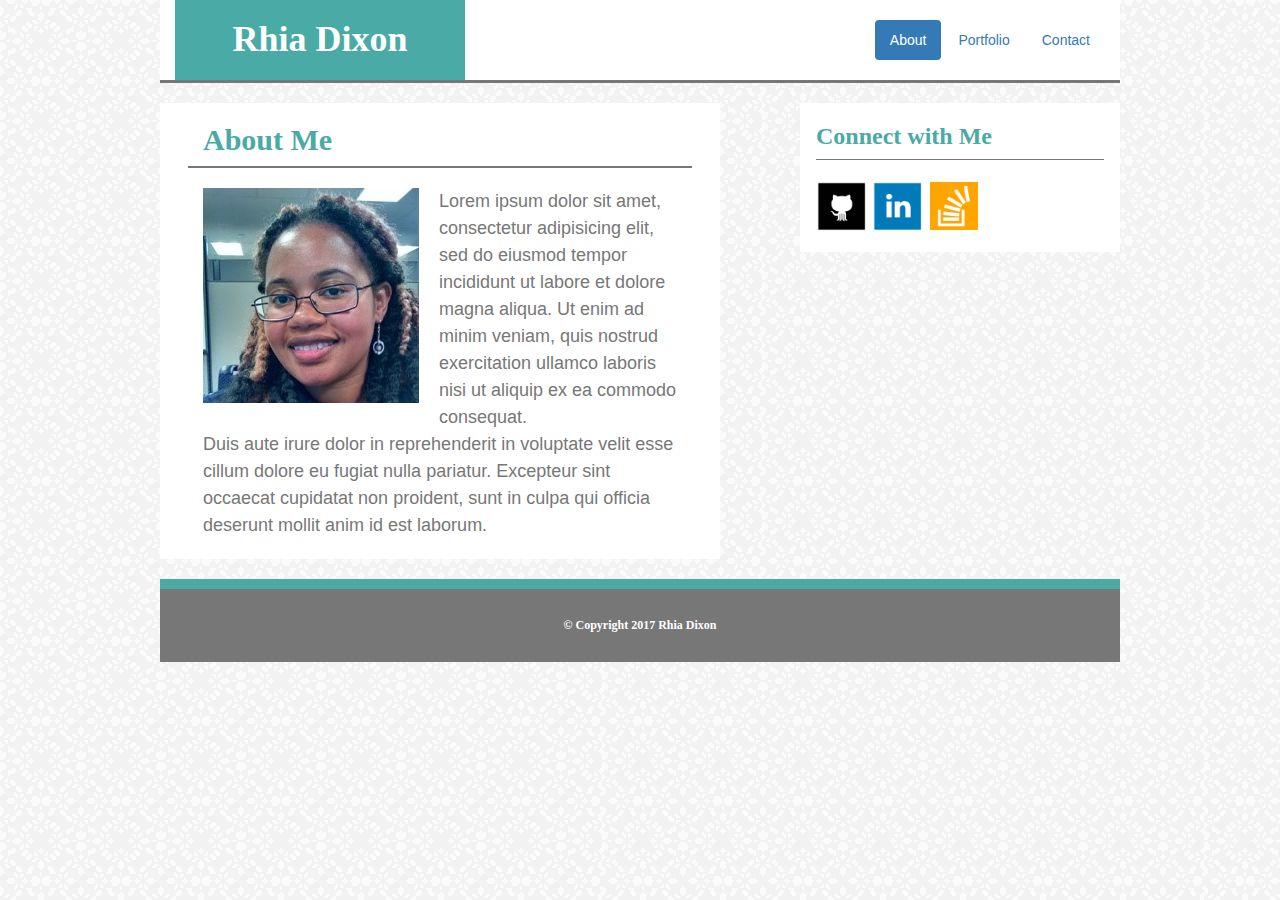
<file: index.html>
<!DOCTYPE html>
<html>
<head>
	<title>About Me</title>

	<!-- reset.css -->
	<link rel="stylesheet" type="text/css" href="assets/css/reset.css">

	<!-- Latest compiled and minified CSS -->
	<link rel="stylesheet" href="https://maxcdn.bootstrapcdn.com/bootstrap/3.3.7/css/bootstrap.min.css" integrity="sha384-BVYiiSIFeK1dGmJRAkycuHAHRg32OmUcww7on3RYdg4Va+PmSTsz/K68vbdEjh4u" crossorigin="anonymous">

	<!-- style.css -->
	<link rel="stylesheet" type="text/css" href="assets/css/style.css">
</head>
<body>
	
	<!-- creating the site container -->
	<div class="container-fluid layout">

		<!-- Creating the header section -->
		<div class="row" id="masthead">

			<!-- creating the #nameBox -->
			<div class="col-md-4" id="nameBox">
				<h1>Rhia Dixon</h1>
			</div>

			<!-- creating the nav -->
			<div class="col-md-5" id="navigation">
				<nav>
					<ul class="nav nav-pills">
					  <li role="presentation" class="active"><a href="index.html">About</a></li>
					  <li role="presentation"><a href="portfolio.html">Portfolio</a></li>
					  <li role="presentation"><a href="contact.html">Contact</a></li>
					</ul>
				</nav>
			</div>
		</div>

		<!-- Creating the Main Content area -->
		<div class="row" id="contentArea">
			
			<!-- creating the #contentBox -->
			<div class="col-md-7" id="contentBox">

				<!-- creating the #sectionTitle -->
				<div class="row" id="sectionTitle">

					<div class="col-md-12">
						<h2>About Me</h2>
					</div>
					
				</div>

				<!-- creating the #sectionContent -->
				<div class="row" id="sectionContent">
					
					<div class="col-md-12" id="about">
						<img src="assets/images/Square-Profile-Photo-2.jpg" class="img-responsive" id="profilePhoto" alt="Rhia Dixon">
						<p>
							Lorem ipsum dolor sit amet, consectetur adipisicing elit, sed do eiusmod
							tempor incididunt ut labore et dolore magna aliqua. Ut enim ad minim veniam,
							quis nostrud exercitation ullamco laboris nisi ut aliquip ex ea commodo
							consequat.
						</p>
						<p class="para2">
							Duis aute irure dolor in reprehenderit in voluptate velit esse
							cillum dolore eu fugiat nulla pariatur. Excepteur sint occaecat cupidatat non
							proident, sunt in culpa qui officia deserunt mollit anim id est laborum.
						</p>

					</div>
				</div>

			</div>

			<!-- creating the #asideBox -->
			<div class="col-md-4" id="asideBox">

				<!-- creating the #asideTitle -->
				<div class="row" id="asideTitle">
					<h3>Connect with Me</h3>

				</div>

				<!-- creating the #asideContent -->
				<div class="row" id="asideContent">
					<img src="assets/images/1498028967_github_square_black.png" class="img-responsive icons" id="icon1" alt="GitHub">
					<img src="assets/images/1498028895_linkedin_square_color.png" class="img-responsive icons" id="icon2" alt="LinkedIn">
					<img src="assets/images/1498029004_stackoverflow.png" class="img-responsive icons" id="icon3" alt="Stack Overflow">
				</div>
				
			</div>

		</div>

		<!-- creating the footer -->
		<div class="row" id="footerArea">

			<div class="col-md-12">

				<footer>
					<h6>&copy; Copyright 2017 Rhia Dixon</h6>
				</footer>

			</div>
		</div>

	</div>

</body>
</html>
</file>
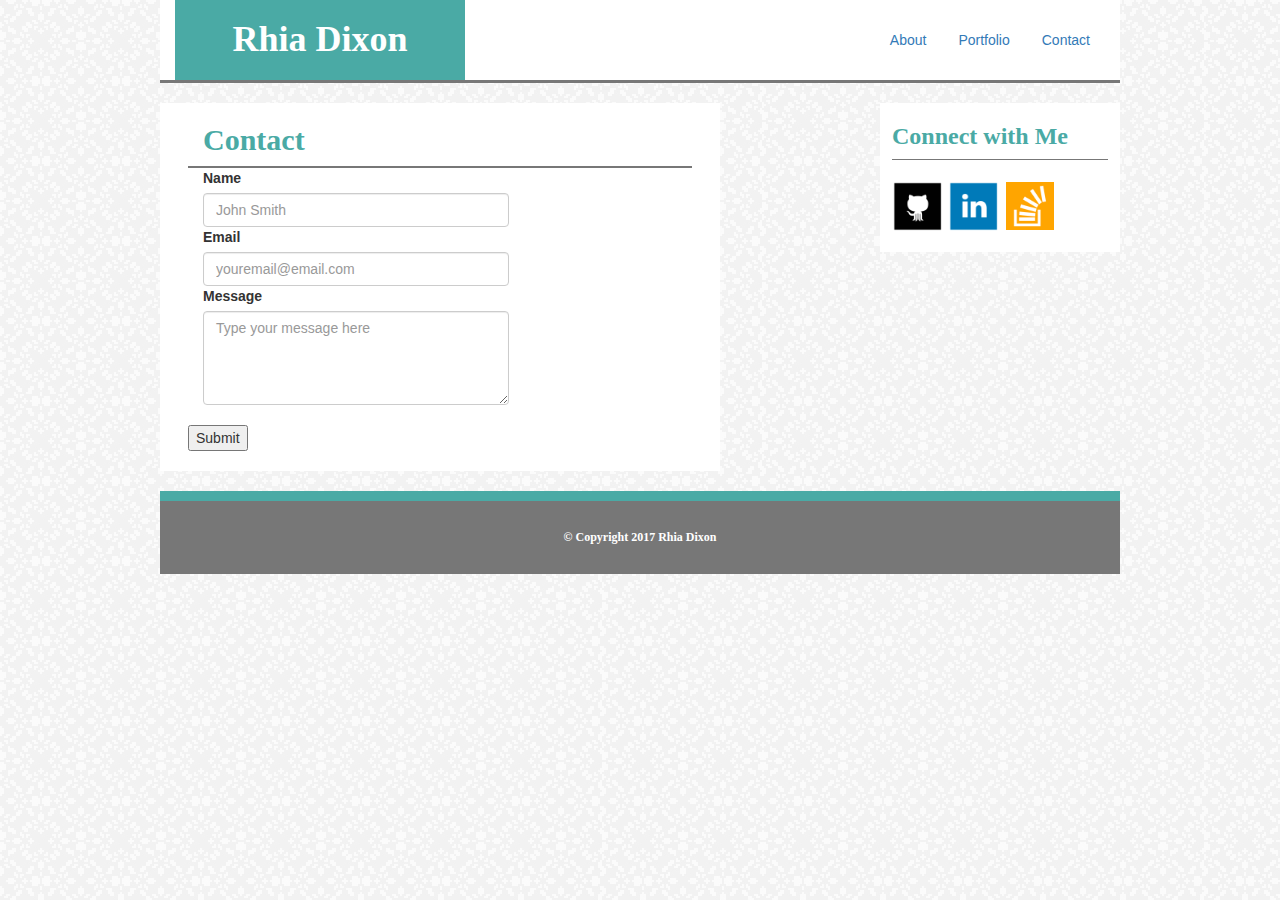
<file: contact.html>
<!DOCTYPE html>
<html>
<head>
	<title>Contact</title>

	<!-- reset.css -->
	<link rel="stylesheet" type="text/css" href="assets/css/reset.css">

	<!-- Latest compiled and minified CSS -->
	<link rel="stylesheet" href="https://maxcdn.bootstrapcdn.com/bootstrap/3.3.7/css/bootstrap.min.css" integrity="sha384-BVYiiSIFeK1dGmJRAkycuHAHRg32OmUcww7on3RYdg4Va+PmSTsz/K68vbdEjh4u" crossorigin="anonymous">

	<!-- style.css -->
	<link rel="stylesheet" type="text/css" href="assets/css/style.css">
</head>
<body>
	
	<!-- creating the site container -->
	<div class="container-fluid layout">

		<!-- Creating the header section -->
		<div class="row" id="masthead">

			<!-- creating the #nameBox -->
			<div class="col-md-4" id="nameBox">
				<h1>Rhia Dixon</h1>
			</div>

			<!-- creating the nav -->
			<div class="col-md-5" id="navigation">
				<nav>
					<ul class="nav nav-pills">
					  <li role="presentation"><a href="index.html">About</a></li>
					  <li role="presentation"><a href="portfolio.html">Portfolio</a></li>
					  <li role="presentation"><a href="contact.html" class="active">Contact</a></li>
					</ul>
				</nav>
			</div>
		</div>

		<!-- Creating the Main Content area -->
		<div class="row" id="contentArea">
			
			<!-- creating the #contentBox -->
			<div class="col-md-7" id="contentBox">

				<!-- creating the #sectionTitle -->
				<div class="row" id="sectionTitle">

					<div class="col-md-12">
						<h2>Contact</h2>
					</div>
					
				</div>

				<!-- creating the #sectionContent -->
				<div class="row" id="sectionContent">
					
					<div class="col-md-12" id="contact">
						
						<form id="contactForm">
							<div class="row">
								<div class="col-md-8">
									<label for="name">Name</label>
									<input type="text" class="form-control" name="name" placeholder="John Smith" required="required">
								</div>
							</div>
							<div class="row">
								<div class="col-md-8">
									<label for="email">Email</label>
									<input type="text" class="form-control" name="email" placeholder="youremail@email.com" required="required">
								</div>	
							</div>
							<div class="row">
								<div class="col-md-8">
									<label for="message">Message</label>
									<textarea type="text" class="form-control" name="message" rows="4" placeholder="Type your message here" required="required"></textarea>
								</div>
							</div>
							<br>
							<div class="row">
								<input type="Submit" name="submit">
							</div>
							
						</form>

					</div>
				</div>

			</div>

			<!-- creating the #asideBox -->
			<div class="col-md-3" id="asideBox">

				<!-- creating the #asideTitle -->
				<div class="row" id="asideTitle">
					<h3>Connect with Me</h3>

				</div>

				<!-- creating the #asideContent -->
				<div class="row" id="asideContent">
					<img src="assets/images/1498028967_github_square_black.png" class="img-responsive icons" id="icon1" alt="GitHub">
					<img src="assets/images/1498028895_linkedin_square_color.png" class="img-responsive icons" id="icon2" alt="LinkedIn">
					<img src="assets/images/1498029004_stackoverflow.png" class="img-responsive icons" id="icon3" alt="Stack Overflow">
				</div>
				
			</div>

		</div>

		<!-- creating the footer -->
		<div class="row" id="footerArea">

			<div class="col-md-12">

				<footer>
					<h6>&copy; Copyright 2017 Rhia Dixon</h6>
				</footer>

			</div>
		</div>

	</div>

</body>
</html>
</file>
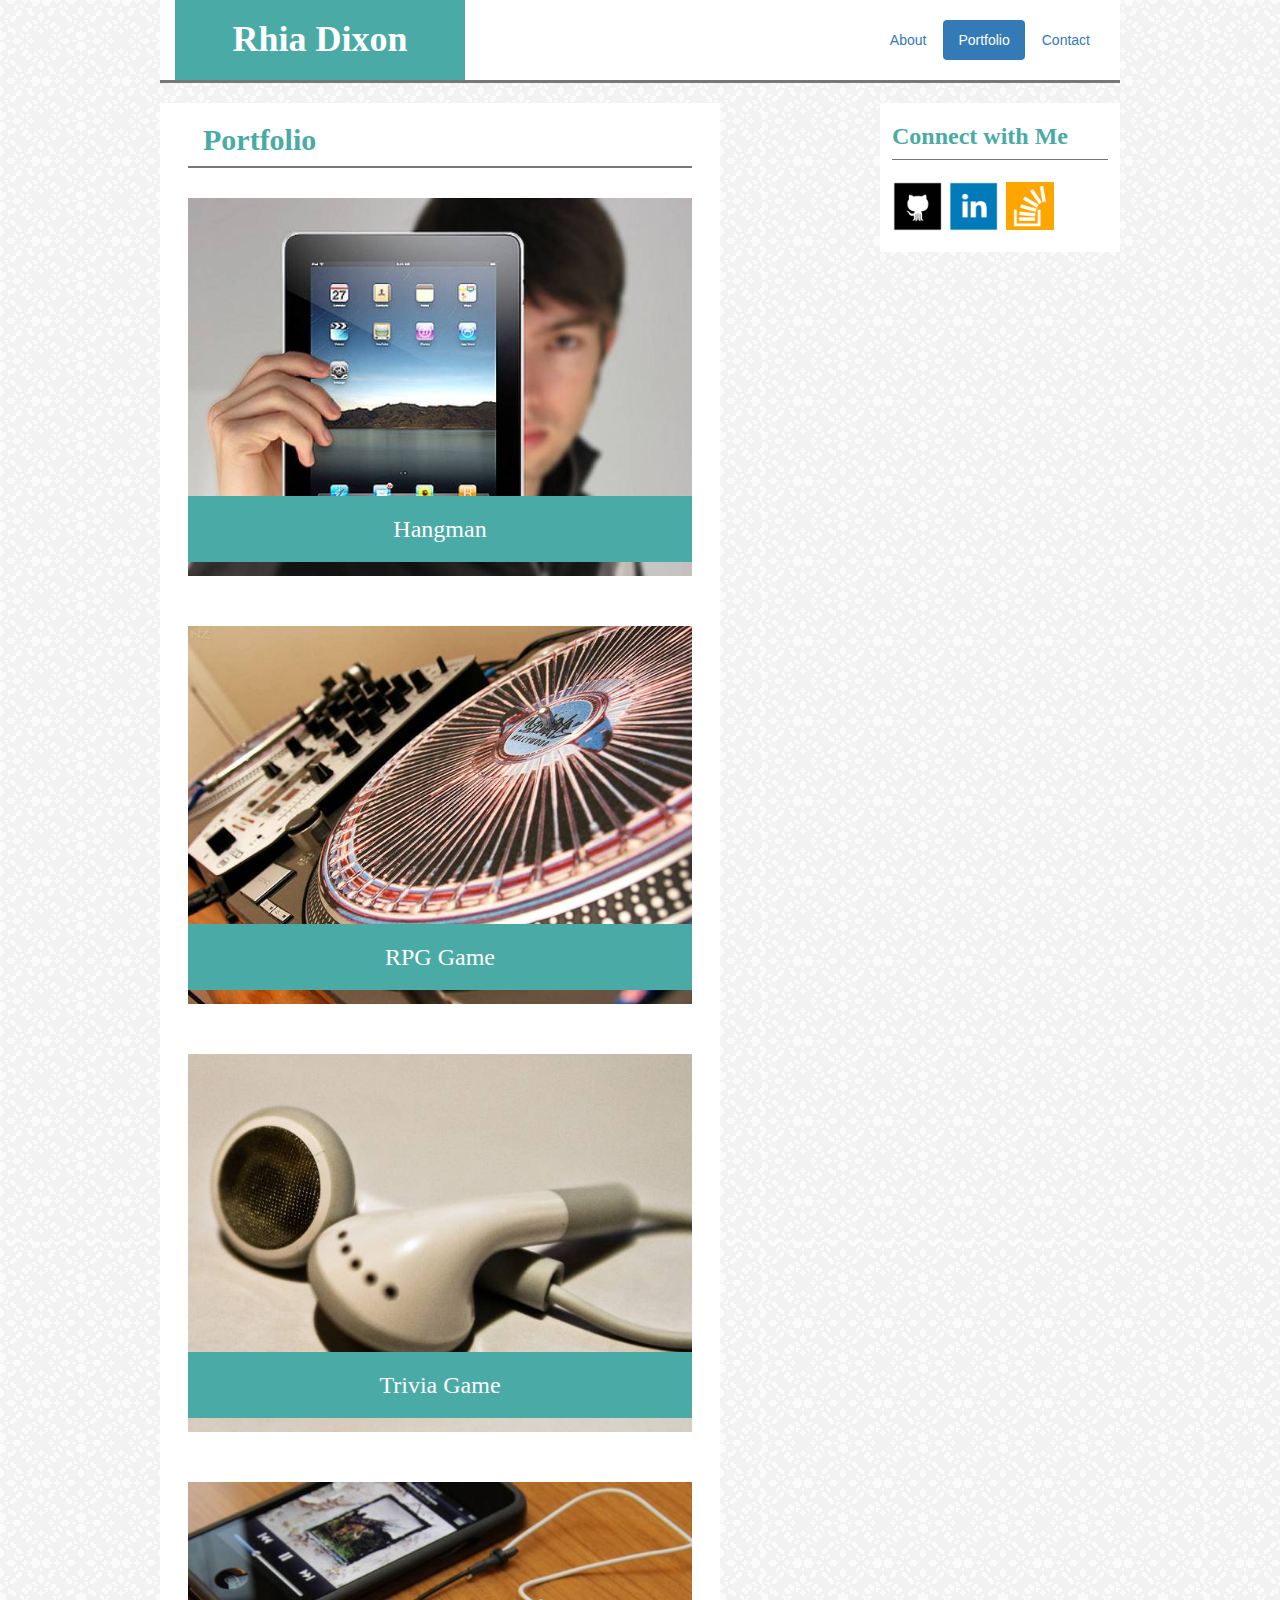
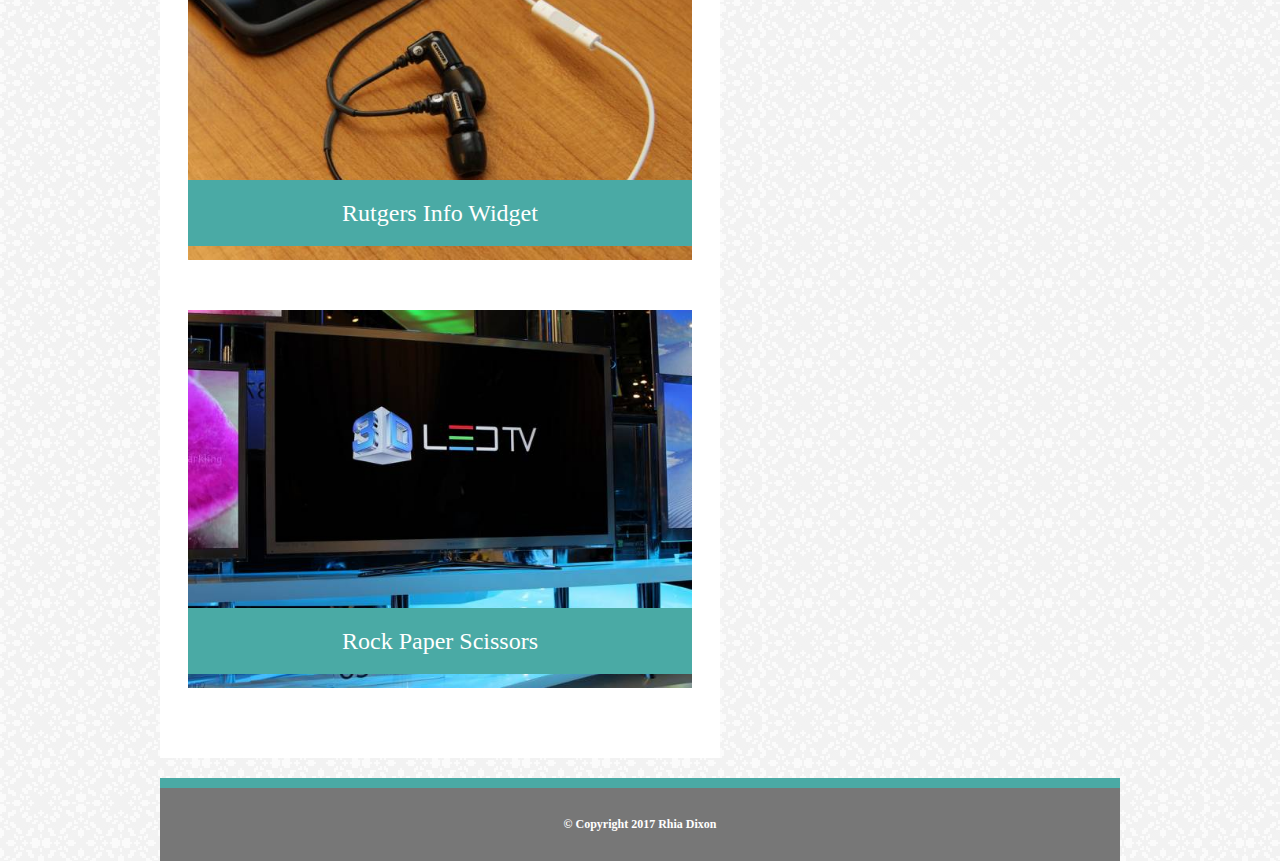
<file: portfolio.html>
<!DOCTYPE html>
<html>
<head>
	<title>Portfolio</title>

	<!-- reset.css -->
	<link rel="stylesheet" type="text/css" href="assets/css/reset.css">

	<!-- Latest compiled and minified CSS -->
	<link rel="stylesheet" href="https://maxcdn.bootstrapcdn.com/bootstrap/3.3.7/css/bootstrap.min.css" integrity="sha384-BVYiiSIFeK1dGmJRAkycuHAHRg32OmUcww7on3RYdg4Va+PmSTsz/K68vbdEjh4u" crossorigin="anonymous">

	<!-- style.css -->
	<link rel="stylesheet" type="text/css" href="assets/css/style.css">
</head>
<body>
	
	<!-- creating the site container -->
	<div class="container-fluid layout">

		<!-- Creating the header section -->
		<div class="row" id="masthead">

			<!-- creating the #nameBox -->
			<div class="col-md-4" id="nameBox">
				<h1>Rhia Dixon</h1>
			</div>

			<!-- creating the nav -->
			<div class="col-md-5" id="navigation">
				<nav>
					<ul class="nav nav-pills">
					  <li role="presentation"><a href="index.html">About</a></li>
					  <li role="presentation" class="active"><a href="portfolio.html">Portfolio</a></li>
					  <li role="presentation"><a href="contact.html">Contact</a></li>
					</ul>
				</nav>
			</div>
		</div>

		<!-- Creating the Main Content area -->
		<div class="row" id="contentArea">
			
			<!-- creating the #contentBox -->
			<div class="col-md-7" id="contentBox">

				<!-- creating the #sectionTitle -->
				<div class="row" id="sectionTitle">

					<div class="col-md-12">
						<h2>Portfolio</h2>
					</div>
					
				</div>

				<!-- creating the #sectionContent -->
				<div class="row" id="sectionContent">
					
					<div class="col-md-12" id="portfolio">
						<div class="row projects" >
							<img src="assets/images/Hangman.jpg" class="img-responsive work" id="project1" alt="Hangman">
							<h4>Hangman</h4>

						</div>
						<div class="row projects">
							<img src="assets/images/RPG-game.jpg" class="img-responsive work" id="project2" alt="RPG Game">
							<h4>RPG Game</h4>

						</div>
						<div class="row projects">
							<img src="assets/images/Trivia-Game.jpg" class="img-responsive work" id="project3" alt="Trivia Game">
							<h4>Trivia Game</h4>

						</div>
						<div class="row projects">
							<img src="assets/images/Rutgers-Info-Widget.jpg" class="img-responsive work" id="project4" alt="Rutgers Info Widget">
							<h4>Rutgers Info Widget</h4>

						</div>
						<div class="row projects">
							<img src="assets/images/Rock-Paper-Scissors.jpg" class="img-responsive work" id="project5" alt="Rock Paper Scissors">
							<h4>Rock Paper Scissors</h4>

						</div>
						
					</div>
				</div>

			</div>

			<!-- creating the #asideBox -->
			<div class="col-md-3" id="asideBox">

				<!-- creating the #asideTitle -->
				<div class="row" id="asideTitle">
					<h3>Connect with Me</h3>

				</div>

				<!-- creating the #asideContent -->
				<div class="row" id="asideContent">
					<img src="assets/images/1498028967_github_square_black.png" class="img-responsive icons" id="icon1" alt="GitHub">
					<img src="assets/images/1498028895_linkedin_square_color.png" class="img-responsive icons" id="icon2" alt="LinkedIn">
					<img src="assets/images/1498029004_stackoverflow.png" class="img-responsive icons" id="icon3" alt="Stack Overflow">
				</div>
				
			</div>

		</div>

		<!-- creating the footer -->
		<div class="row" id="footerArea">

			<div class="col-md-12">

				<footer>
					<h6>&copy; Copyright 2017 Rhia Dixon</h6>
				</footer>

			</div>
		</div>

	</div>

</body>
</html>
</file>
<file: assets/css/style.css>
body {
	background-image: url(img/../../images/light_grey/light_grey_@2X.jpg);
}

.layout {
	width: 960px;
	/*background-color: orange;*/
	background-image: url(img/../../images/light_grey/light_grey_@2X.jpg);
	box-sizing: border-box;
}

#masthead {
	width: 960px;
	border-bottom: 3px solid #777777;
	/*background-color: yellow;*/
}

#nameBox {
	/*background-color: blue;*/
	float: left;
	margin-bottom: 0px;
}

/* Background Colors */
#masthead, #nameBox, #navigation,
#contentBox, #asideBox,
#sectionTitle, #sectionContent,
#asideTitle, #asideContent {
	background-color: #ffffff
}

/* Font colors and families */
h1, h2, h3, h5, h6 {
	font-family: 'Georgia', Times, Times New Roman, serif;
	font-weight: bolder;
}

h2, h3 {
	color: #4aaaa5;
}

p, #navigation {
	font-family: 'Arial', 'Helvetica Neue', Helvetica, sans-serif;
	color: #777777;
}

h1 {
	background-color: #4aaaa5;
	color: #ffffff;
	padding: 20px;
	margin: 0px auto 0px auto;
	text-align: center;
}

#navigation {
	/*background-color: blue;*/
	float: right;
	padding-top: 20px;
	padding-bottom: 20px;
}

nav {
	float: right;
}


/* Main Content Section ( houses Article and Aside) */

#contentBox {
	clear: both;
	/*background-color: pink;*/
	margin-top: 20px;
	margin-bottom: 20px;
	padding-left: 0px;
	padding-right: 0px;

}

/* Featured Content Section */
#sectionTitle {
	/*background-color: green;*/
	border-bottom: 2px solid #777777;
	width: 90%;
	margin: 0 auto 0 auto;
}

#sectionContent {
	/*background-color: yellow;*/
	width: 90%;
	margin: 0 auto 0 auto;
	padding-bottom: 20px;
}

/* About Me Page (index) */
#profilePhoto {
	float: left;
	margin: 20px;
	margin-left: 0px;
	margin-bottom: 10px;
}

p {
	font-size: 18px;
	line-height: 27px;
	margin-top: 20px;
	margin-bottom: 0px;
}

p.para2 {
	margin-top: 0px;
}

/* Aside */
#asideBox {
	/*background-color: lavender;*/
	float: right;
	margin-top: 20px;
	padding-left: 0px;
	padding-right: 0px;
}

#asideTitle {
	/*background-color: green;*/
	border-bottom: 1px solid #777777;
	width: 90%;
	margin: 0 auto 0 auto;
}

#asideContent {
	/*background-color: yellow;*/
	width: 90%;
	margin: 0 auto 0 auto;
	padding-top: 20px;
	padding-bottom: 20px;
}

.icons {
	display: inline-block;
  	max-width: 52px;
  	max-height: 52px;
  	width: auto;
  	height: auto;
}

#icon3 {
	box-sizing: border-box;
	padding: 2px;

}

/* Footer */
#footerArea {
	clear: both;
	width: 960px;
	background-color: #777777;
	border-top: 10px solid #4aaaa5;
	padding: 20px;
}

footer {
	text-align: center;
	color: #ffffff;
}

/* Portfolio Page */
#portfolio {
	/*background-color: yellow;*/
	margin-top: 30px;
}

img.work {
	margin-bottom: 50px;
}

h4 {
	background-color: #4aaaa5;
	color: #ffffff;
	font-family: 'Georgia', Times, Times New Roman, serif;
	font-size: x-large;
	text-align: center;
	padding-top: 20px;
	padding-bottom: 20px;
	position: absolute;
	width: 100%;
	margin-top: -130px;

}
</file>
